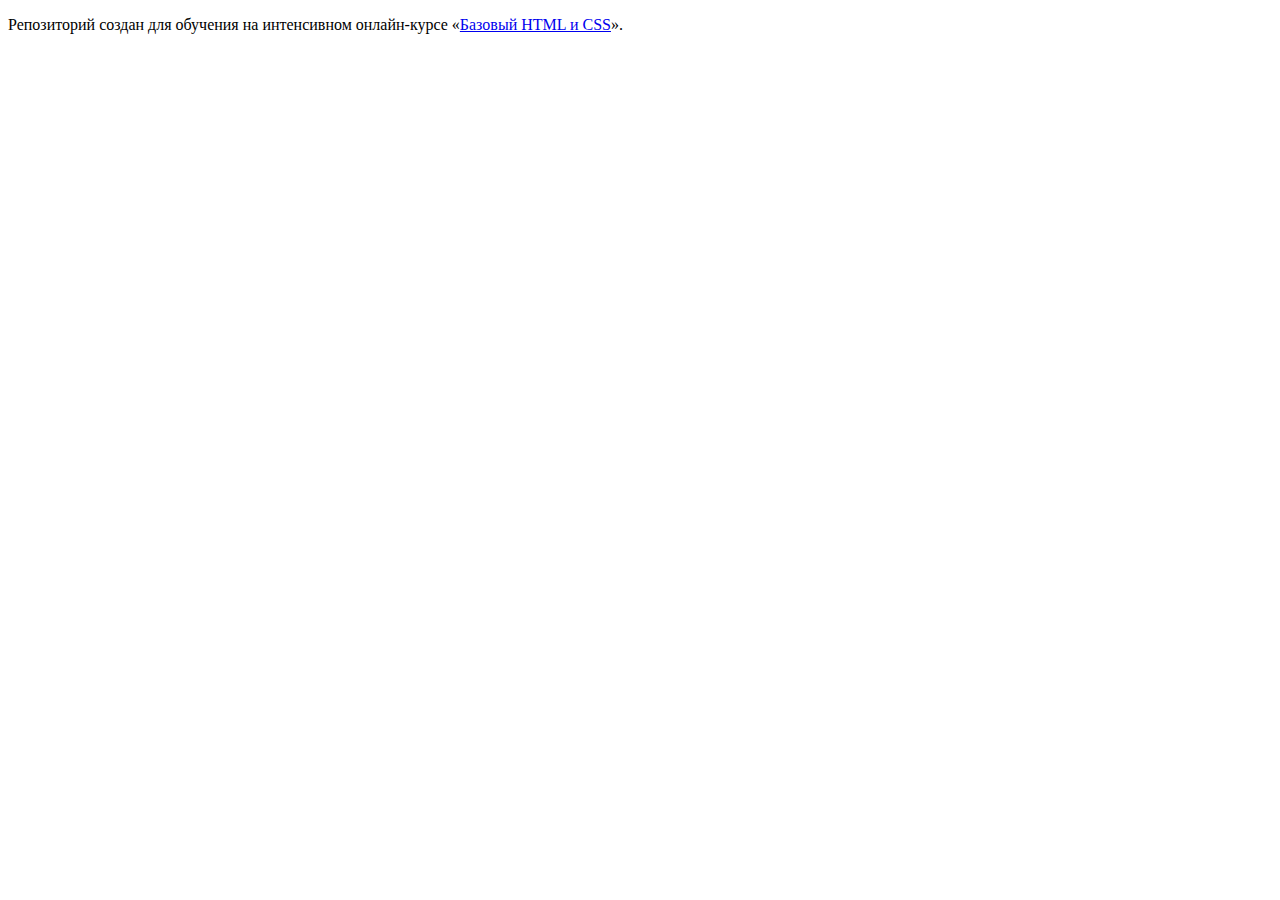
<file: master/index.html>
<!DOCTYPE html>
<html lang="ru">
  <head>
    <meta charset="utf-8">
    <title>HTML Academy: Нёрдс</title>
    <base href="https://htmlacademy-htmlcss.github.io/273631-nerds/master/">
</head>
  <body>

    <p>Репозиторий создан для обучения на интенсивном онлайн‑курсе «<a href="https://htmlacademy.ru/intensive/htmlcss">Базовый HTML и CSS</a>».</p>

  </body>
</html>
</file>
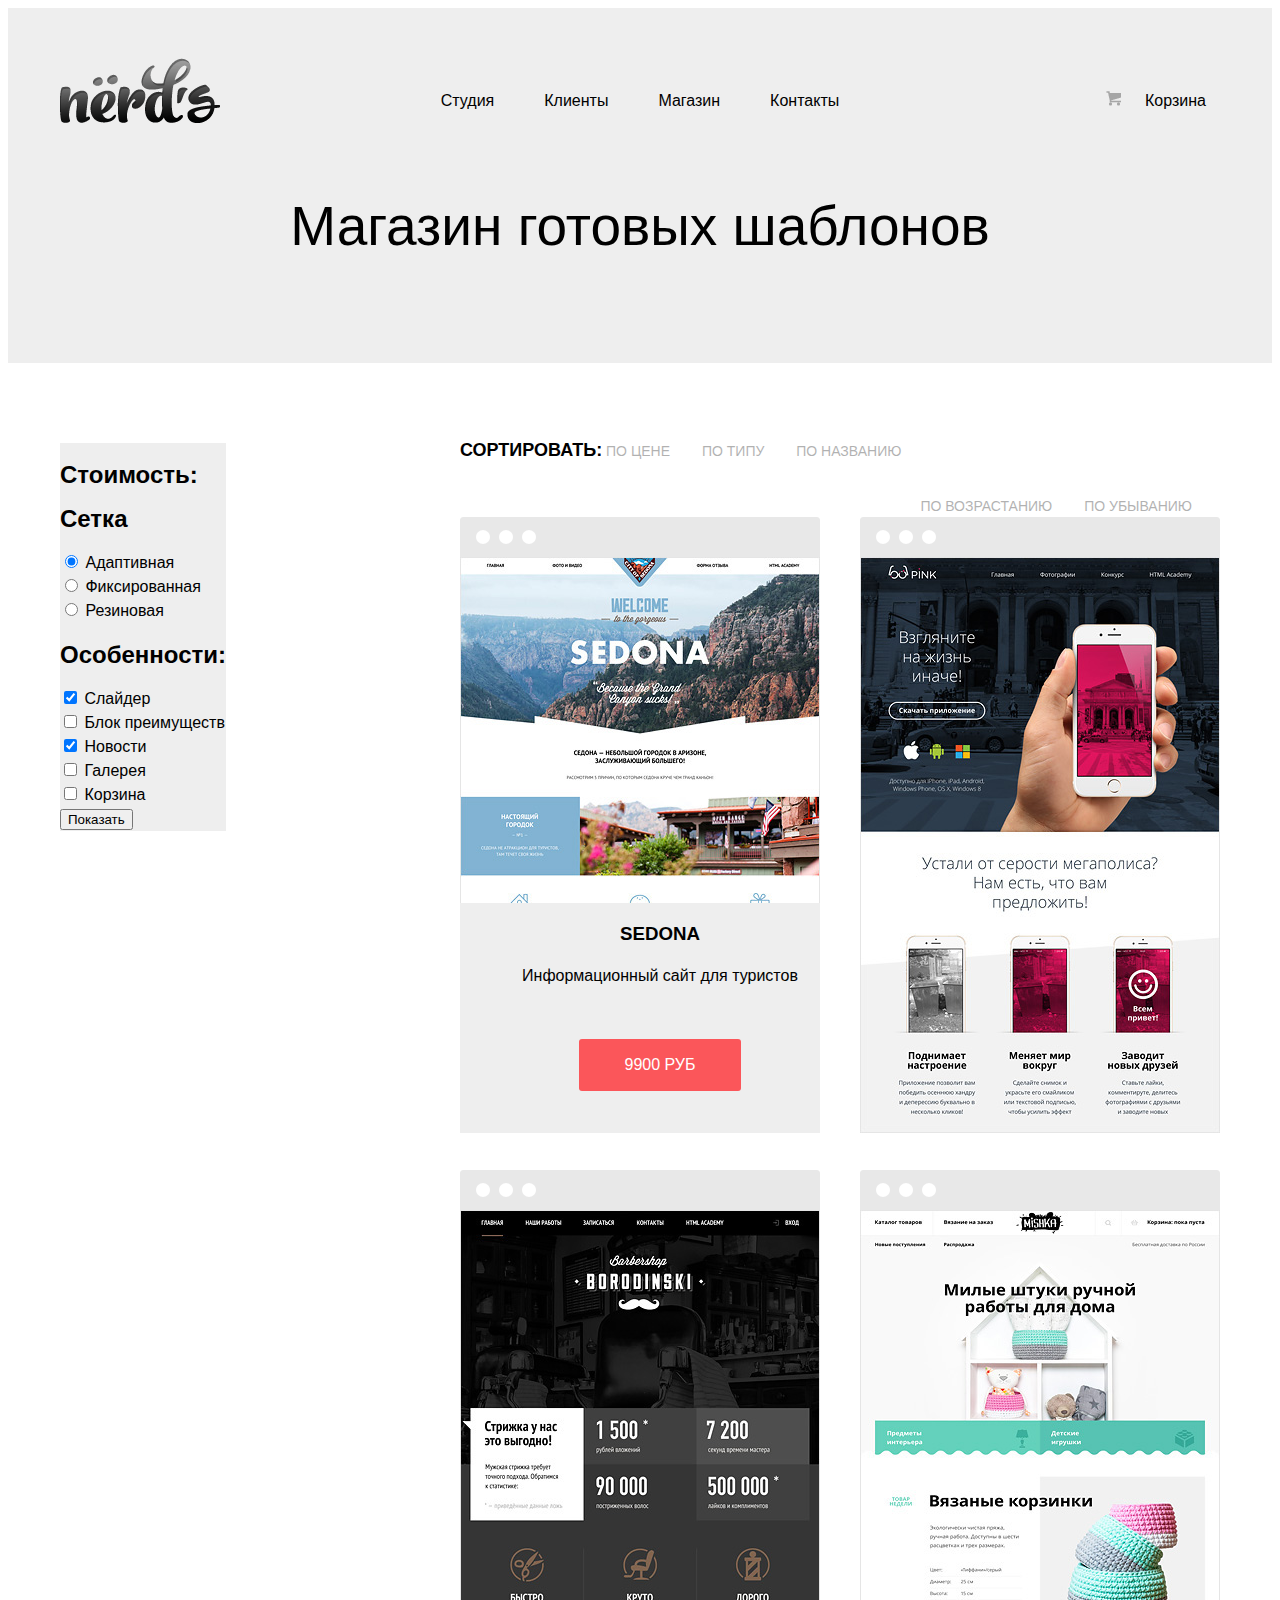
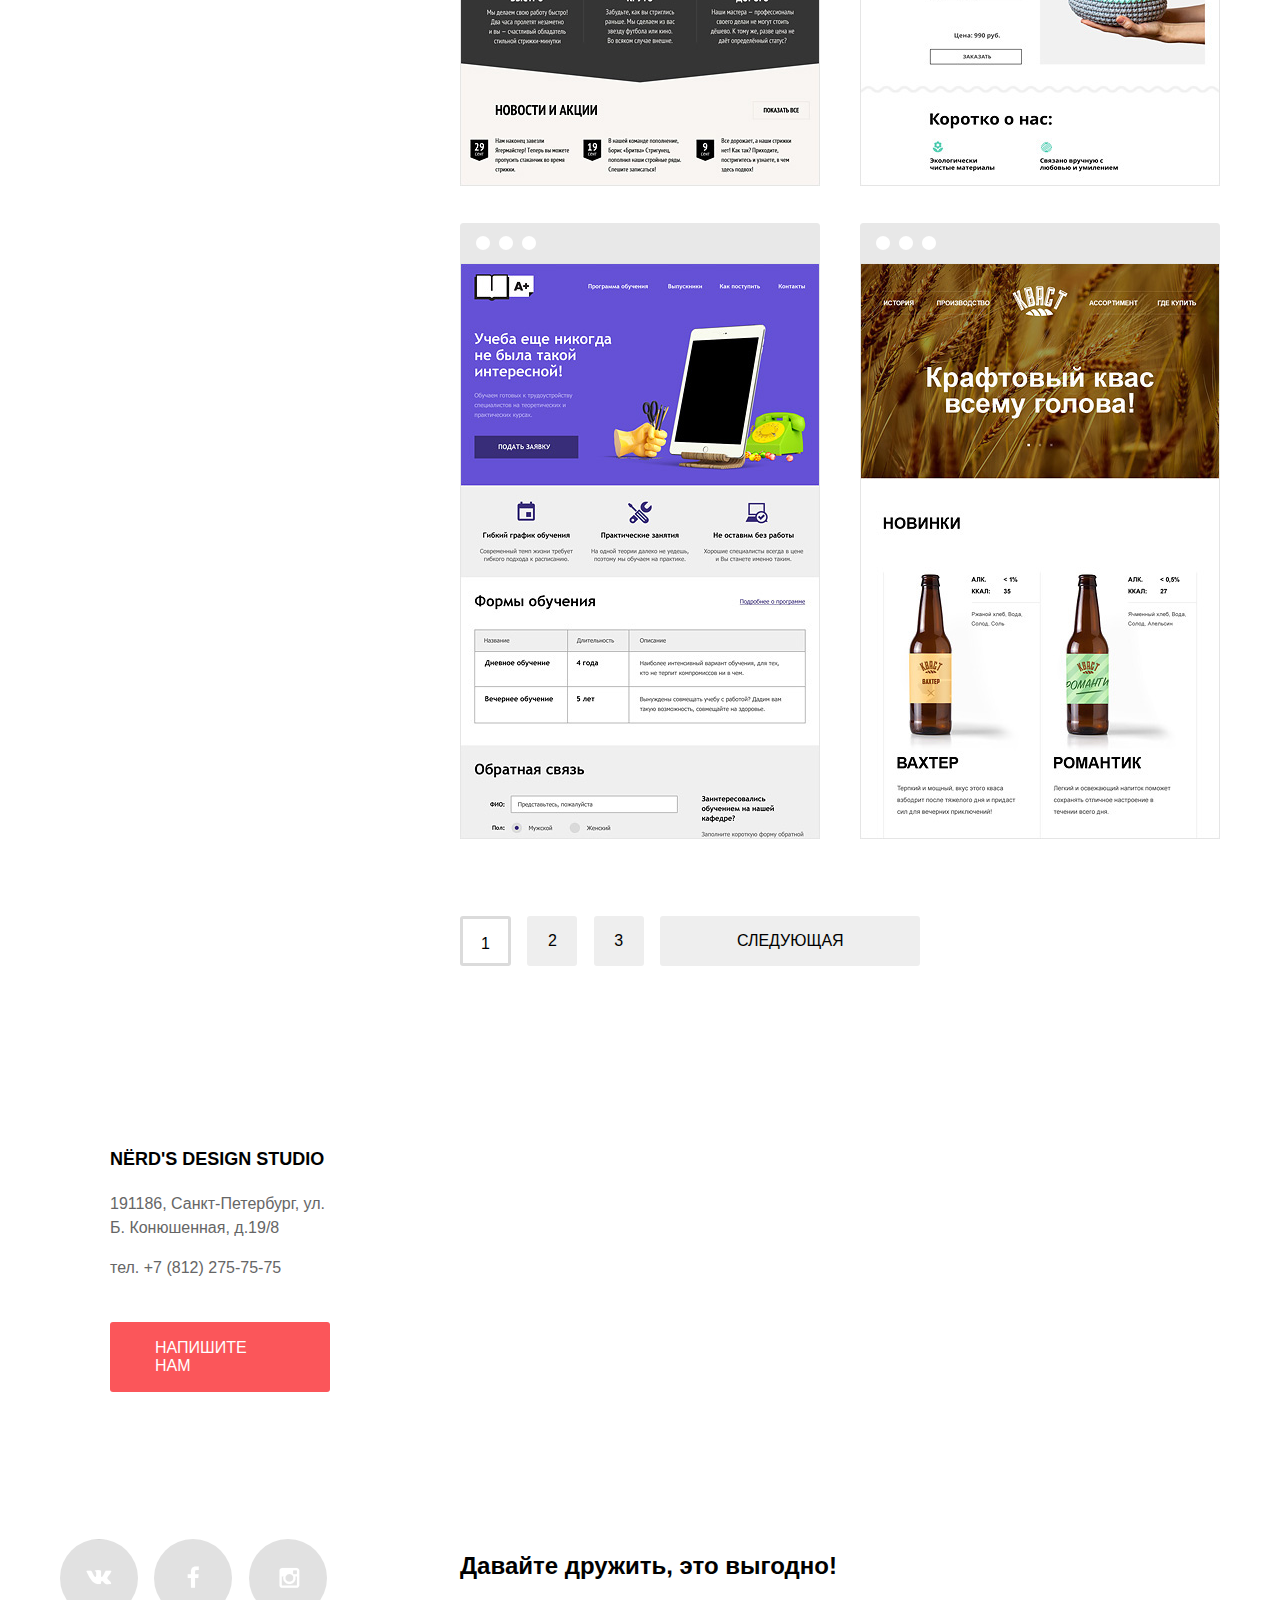
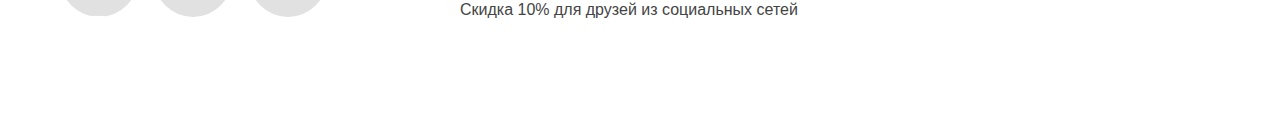
<file: catalog.html>
<!DOCTYPE html>
<html lang="ru">
  <head>
    <meta charset="utf-8">
    <title>HTML Academy: Нёрдс-catalog</title>
    <link rel="stylesheet" type="text/css" href="css/style.css">
  </head>
  <body>
	<header class="main-header">
		<div class="container clearfix">
			<div class="header-top">
				<div class="logo-top">
					<a href="index.html" title="логотип Нёрдс">
					<img src="img/logo.png" alt="логотип Нёрдс" width="160" height="65">
					</a>
				</div>
				<nav class="main-menu">
					<ul>
						<li>
						<a href="#">Студия</a>
						</li>
						<li>
						<a href="#">Клиенты</a>
						</li>
						<li>
						<a href="#">Магазин</a>
						</li>
						<li>
							<a href="#">Контакты</a>
						</li>
					</ul>
				</nav>
				<div class="user-block">
					<a class="basket" href="#">Корзина</a>
				</div>
			</div>
				<p class="welcome">Магазин готовых шаблонов</p>
		</div>
	</header>
	<main class="main-catalog">
		<div class="container clearfix">
			<div class="search">
				<form action="" method="post">
					<div class="range">
						<h2>Стоимость:</h2>
						<div class="range-controls">
							
						</div>
					</div>
					<div class="group-1">
						<h2>Сетка</h2>
						<div class="group-form">
							<input id="adaptive" type="radio" name="adaptive" value="adaptive" checked>
							<label for="adaptive">Адаптивная</label>
						</div>
						<div class="group-form">
							<input id="fixed" type="radio" name="fixed" value="fixed">
							<label for="fixed">Фиксированная</label>
						</div>
						<div class="group-form">
							<input id="rubber" type="radio" name="rubber" value="rubber">
							<label for="rubber">Резиновая</label>
						</div>
					</div>
					<div class="group-2">
						<h2>Особенности:</h2>
						<div class="group-form">
							<input type="checkbox" id="slider-field" name="slider" value="slider-field" checked>
							<label for="slider-field">Слайдер</label>
						</div>
						<div class="group-form">
							<input type="checkbox" id="advantage-field" name="advavtage" value="advantage-field">
							<label for="advantage-field">Блок преимуществ</label>
						</div>
						<div class="group-form">
							<input type="checkbox" id="news-field" name="news" value="news-field" checked>
							<label for="news-field">Новости</label>
						</div>
						<div class="group-form">
							<input type="checkbox" id="gallery-field" name="gallery" value="gallery-field">
							<label for="gallery-field">Галерея</label>
						</div>
						<div class="group-form">
							<input type="checkbox" id="basket-field" name="basket" value="basket-field">
							<label for="basket-field">Корзина</label>
						</div>
					</div>
					<input class="button" type="submit" value="Показать">
				</form>
			</div>
			<div class="gallery">
				<div class="sorting">
					<p>Сортировать:</p>
					<a class="active" href="#">По цене</a>
					<a href="#">По типу</a>
					<a href="#">По названию</a>
					<div class="sorting-up-down">
						<a class="active arrow down" href="#">по возрастанию</a>
						<a class="arrow up" href="#">по убыванию</a>
					</div>
				</div>
				<div class="catalog">
					<div class="grid">
					<article class="catalog-item col_2">
						<img src="img/img-sedona.jpg" width="360" height="576" alt="Сайт отличного городка Седона">
						<dir class="description active">
							<h3 class="name">SEDONA</h3>
							<p>Информационный сайт для туристов</p>
							<a class="btn pink" href="#">9900 РУБ</a>
						</dir>
					</article>
					<article class="catalog-item col_2">
						<img src="img/img-pink.jpg" width="360" height="576" alt="Сайт об приложении Pink">
						<dir class="description">
							<h3 class="name">PINK APP</h3>
							<p>Продуктовый лендинг приложение для iOS и Android</p>
							<a class="btn pink" href="#">9900 РУБ</a>
						</dir>
					</article>
					<article class="catalog-item col_2">
						<img src="img/img-barbershop.jpg" width="360" height="576" alt="Отличный сайт-визитка барбершопа Бородинский">
						<dir class="description">
							<h3 class="name">BARBERSHOP</h3>
							<p>Сайт салона красоты. Для мужчин, да</p>
							<a class="btn pink" href="#">9900 РУБ</a>
						</dir>
					</article>
					<article class="catalog-item col_2">
						<img src="img/img-mishka.jpg" width="360" height="576" alt="Интернет-магазин Mishki">
						<dir class="description">
						<h3 class="name">MISHKA</h3>
						<p>Интернет-магазин вязаных игрушек</p>
						<a class="btn pink" href="#">9900 РУБ</a>
						</dir>
					</article>
					<article class="catalog-item">
						<img src="img/img-aplus.jpg" width="360" height="576" alt="Сайт для учебного заведения">
						<dir class="description">
						<h3 class="name">A PLUS</h3>
						<p>Лендинг курсов повышения квалификации</p>
						<a class="btn pink" href="#">9900 РУБ</a>
						</dir>
					</article>
					<article class="catalog-item">
						<img src="img/img-kvast.jpg" width="360" height="576" alt="Сайт для производителя кваса">
						<dir class="description">
							<h3 class="name">КВАСТ</h3>
							<p>Промо-сайт производителя крафтового кваса</p>
							<a class="btn pink" href="#">9900 РУБ</a>
						</dir>
					</article>
					</div>
				</div>
				<div class="paginator">
					<a class="active">1</a>
					<a href="#2">2</a>
					<a href="#3">3</a>
					<a href="#">Следующая</a>
				</div>
			</div>
		</div>
	</main>
	<footer class="main-footer">
		<div class="footer-top">
			<iframe src="https://www.google.com/maps/embed?pb=!1m18!1m12!1m3!1d1998.5989424123732!2d30.320894615727163!3d59.93879686904833!2m3!1f0!2f0!3f0!3m2!1i1024!2i768!4f13.1!3m3!1m2!1s0x4696310fca5ba729%3A0xea9c53d4493c879f!2z0JHQvtC70YzRiNCw0Y8g0JrQvtC90Y7RiNC10L3QvdCw0Y8g0YPQuy4sIDE5LCDQodCw0L3QutGCLdCf0LXRgtC10YDQsdGD0YDQsywgMTkxMTg2!5e0!3m2!1sru!2sru!4v1472545371340" allowfullscreen style="border:0"></iframe>
			<div class="container">
				<div class="contacts">
					<h3>Nёrd's design studio</h3>
					<p>191186, Санкт-Петербург, ул. Б. Конюшенная, д.19/8</p>
					<p>тел. +7 (812) 275-75-75</p>
					<a class="btn pink cont" href="#">Напишите нам</a>
				</div>
			</div>
		</div>
		<div class="footer-bottom container clearfix">
			<div class="footer-social">
				<a class="social-btn social-vk" href="#">В контакте</a>
				<a class="social-btn social-fb" href="#">Фейсбук</a>
				<a class="social-btn social-inst" href="#">Инстаграмм</a>
			</div>
			<div class="footer-text">
				<h2>Давайте дружить, это выгодно!</h2>
				<p>Скидка 10% для друзей из социальных сетей</p>
			</div>
		</div>
	</footer>
  </body>
</html>
</file>
<file: css/style.css>
body {
	min-width: 1200px;

	font-weight: 400;
	font-size: 16px;
	line-height: 24px;
	font-family: "Roboto", "Arial", sans-serif;
	color: #000000;
}

.clearfix::after {
	content: "";
	display: table;
	clear: both;
}

.container {
	width: 1160px;
	margin: 0 auto;
	padding: 0 20px;
}

/* Header */

.main-header {
	margin-bottom: 80px;
	min-height: 355px;

	font-family: "Roboto Medium", "Arial", sans-serif;
	color: #000000;

	background-color: #eeeeee;
}

.header-top {
	padding-top: 50px;
	margin-bottom: 20px;
}

.logo-top {
	float: left;
	width: 160px;
	height: 65px;
	margin-right: 40px;
}

.main-menu {
	float: left;
	width: 760px;
	text-align: center;
}

.main-menu ul {
	margin: 0;
	padding: 0;

	list-style: none;
	font-size: 0;
}

.main-menu li {
	display: inline-block;

	font-size: 16px;
	line-height: 30px;
	vertical-align: top;
}

.main-menu a {
	display: block;
	padding-left: 25px;
	padding-right: 25px;
	padding-top: 28px;
	padding-bottom: 10px;

	color: #000000;
	text-decoration: none;
}

.main-menu a:hover,
.basket:hover {
	color: #fb565a;
}

.main-menu a:active,
.basket:active {
	color: rgba(0, 0, 0, 0.3);
}

.user-block {
	float: right;
	width: 140px;
}

.basket {
	position: relative;

	display: inline-block;
	padding-top: 28px;
	padding-left: 65px;

	font-size: 16px;
	line-height: 30px;
	vertical-align: top;
	color: #000000;
	text-decoration: none;
}

.basket::before {
	content: "";
	position: absolute;
	top: 33px;
	left: 26px;

	width: 15px;
	height: 15px;

	background: transparent url("../img/sprite.png") no-repeat;
	background-position: 0 0;
}

.welcome {
	font-size: 55px;
	margin-top: 156px;
	text-align: center;
}

.slider {
	font-family: "Roboto Regular", "Arial", sans-serif;
}

.slide-1_left {
	float: left;
	width: 380px;
	padding-top: 57px;
}

.slide-1_left b {
	font-size: 55px;
	line-height: 55px;
}

.btn {
	display: inline-block;
	margin-top: 35px;
	padding: 17px 45px;

	font-weight: 400;
	font-size: 16px;
	line-height: 18px;
	font-family: "Roboto Medium", "Arial", sans-serif;
	color: #ffffff;
	text-transform: uppercase;
	text-decoration: none;

	border: none;
	border-radius: 3px;
	cursor: pointer;
}

.pink {
	background-color: #fb565a;
}

.pink:hover {
	background-color: #e74246;
}

.pink:active {
	background-color: #d7373b;
	box-shadow: inset 0 3px 0 0 #c13135;
	color: #e48789;
}

.green {
	background-color: #00ca74;
}

.green:hover {
	background-color: #00bc6c;
}

.green:active {
	background-color: #00aa62;
    box-shadow: inset 0 3px 0 0 #009958;
    color: #4dc491;
}

.yellow {
	background-color: #efc84a;
}

.yellow:hover {
	background-color: #eab534;
}

.yellow:active {
	background-color: #e5a722;
	box-shadow: inset 0 3px 0 0 #cec265;
	color: #edc265;
}

.slide-1_right {
	float: right;
}

/*-- Main --*/

.features {
	margin-bottom: 80px;
}

.features-item {
	float: left;
	width: 300px;
	min-height: 348px;
	margin-right: 100px;
}

.features-item:last-child {
	margin-right: 0;
}

.features-item h2 {
	text-transform: uppercase;
}

.about {
	padding-top: 73px;
	padding-bottom: 77px;
	border-top: 2px solid #eeeeee;
	border-bottom: 2px solid #eeeeee;
}

.about h3 {
	margin-top: 42px;

	font-size: 16px;
	line-height: 24px;
	text-transform: uppercase;
}

.column-1 {
	float: left;
	width: 680px;
}

.column-1 b {
	font-weight: 500;
	font-size: 45px;
	line-height: 45px;
}

.column-1 p {
	margin-top: 35px;
}

.column-1 ul {
	margin: 0;
	padding: 0;
	list-style: none;
}

.column-1 li {
	position: relative;
	margin-bottom: 28px;
	padding-left: 37px;

	font-weight: 500px;
	font-size: 16px;
	line-height: 24px;
	font-family: "Roboto", "Arial", sans-serif;
}

.column-1 li::before {
	content: "";
	position: absolute;
	top: 10px;
	left: 0;

	display: inline-block;
	width: 25px;
	height: 2px;
	background-color: #fb565a;
}

.column-2 {
	float: right;
	width: 360px;
}

.grid-about {
	margin: 0 -5px;
	font-size: 0;
}

.cell {
	display: inline-block;
	vertical-align: top;
	font-size: 16px;
	line-height: 18px;
	margin: 0 5px;

	margin-bottom: 15px;
}

.col_3 {
	width: calc(33.333333% - 10px);
}

.numbers {
	font-weight: 600;
	font-size: 45px;
	line-height: 45px;
}

.sup {
	vertical-align: super;
	font-size: 28px;
}

.partners {
	display: flex;
	justify-content: space-around;
	margin-top: 46px;
	padding-bottom: 44px;
	border-bottom: 2px solid #eeeeee;	
}

.logo {
	opacity: 0.2;
}

.logo:hover {
	opacity: 1;
}

.logo:active {
	opacity: 0.1;
}

.search {
	float: left;
	margin-top: 0;

	background-color: #eeeeee;
}

.gallery {
	float: right;
	margin-top: 0;
	width: 760px;
}

.sorting {
	position: relative;
	margin-top: -20px;
	margin-bottom: 80px;

	font-size: 14px;
	line-height: 18px;
	text-transform: uppercase;
}

.sorting p {
	font-weight: 600;
	font-size: 18px;
}

.sorting a,
.sorting p,
.arrow::before {
	display: inline-block;
}

.sorting a {
	margin-right: 28px;

	text-decoration: none;
	color: #000000;
	opacity: 0.3;
}

.sorting a:hover {
	opacity: 0.6;
}

.sorting a:active {
	opacity: 1;
}

.sorting .sorting-up-down {
	float: right;
	margin-top: 20px;
}


.grid {
	margin: 0 -20px;
	font-size: 0;
}

.catalog-item {
	display: inline-block;
	vertical-align: top;
	font-size: 16px;
	margin: 0 20px;
	margin-bottom: 70px;

	position: relative;
}

.col_2 {
	width: calc(50% - 40px);
}

.catalog-item::before {
	position: absolute;
	top: -40px;
	left: 0;
	width: 360px;
	height: 40px;

	content: "";

	background: url("../img/catalog-browser-head.png") 0 0;
	opacity: 0.12;
}

.description {
	position: absolute;
	top: 330px;
	left: 0;

	display: none;
	box-sizing: border-box;
	width: 360px;
	height: 230px;
	content: "";
	text-align: center;
	background-color: #eeeeee;
}

.active, 
.catalog-item:hover .description {
	display: block;
}

.description .btn:hover {
	background-color: #e74246;
}

.description .btn:active {
	background-color: #d7373b;
	color: #ffffff;
}

.paginator {

}

.paginator a {
	display: inline-block;
	box-sizing: border-box;
	min-width: 50px;
	height: 50px;
	margin-right: 12px;
	padding: 16px 18px;

	font-weight: 500;
	font-size: 16px;
	line-height: 18px;
	text-align: center;
	vertical-align: middle;
	text-decoration: none;
	text-transform: uppercase;
	color: #000000;
	border-radius: 3px;
	background-color: #eeeeee;
}

.paginator a:last-child {
	width: 260px;
}

.paginator a:hover {
	background-color: #dfdfdf;
	border-color: #dfdfdf;
}

.paginator a:active {
	background-color: #d5d5d5;
	box-shadow: inset 0 3px 0 0 #bfbfbf;
	color: #959595;
}

.paginator .active,
.paginator .active:active,
.paginator .active:hover {
	border: 3px solid #dbdbdb;
	background-color: #ffffff;
	box-shadow: none;
}

/*-- Footer --*/

.main-footer {
	margin-top: 80px;
}

iframe {
	width: 100%;
	height: 100%;
}

.footer-top {
	position: relative;
	height: 418px;
}

.contacts {
	position: absolute;
	top: -75px;
	float: left;
	box-sizing: border-box;
	width: 320px;
	margin-top: 135px;
	padding-top: 20px;
	padding-left: 50px;
	padding-right: 50px;
	padding-bottom: 20px;
	background-color: #ffffff;

	color: #666666;
}

.contacts h3 {
	font-size: 18px;
	line-height: 30px;
	color: #000000;
	text-transform: uppercase;
}

.contacts .cont {
	margin-top: 26px;
	margin-bottom: 27px;
}

.footer-bottom {
	padding-top: 70px;
	padding-bottom: 70px;
}

.footer-social {
	display: block;
	float: left;
	width: 270px;
}

.social-btn {
	display: inline-block;
	width: 78px;
	height: 78px;
	margin-right: 12px;

	font-size: 0;
	vertical-align: center;
	text-decoration: none;

	border-radius: 50%;

	background: #e1e1e1 url(../img/sprite.png) no-repeat center;
}

.social-btn:last-child {
	margin-right: 0;
}

.social-vk {
	background-position: 26px -112px;
}

.social-vk:hover,
.social-fb:hover,
.social-inst:hover {
	background-color: #e74246;
}

.social-vk:active,
.social-fb:active,
.social-inst:active {
	color: #e37376;
	background-color: #d7373b;
}

.social-fb {
	background-position: 33px -212px;
}

.social-inst {
	background-position: 30px -160px;
}

.footer-text {
	float: right;
	width: 700px;
	margin-right: 60px;
}

.footer-text p {
	color: #444444;
}
</file>
